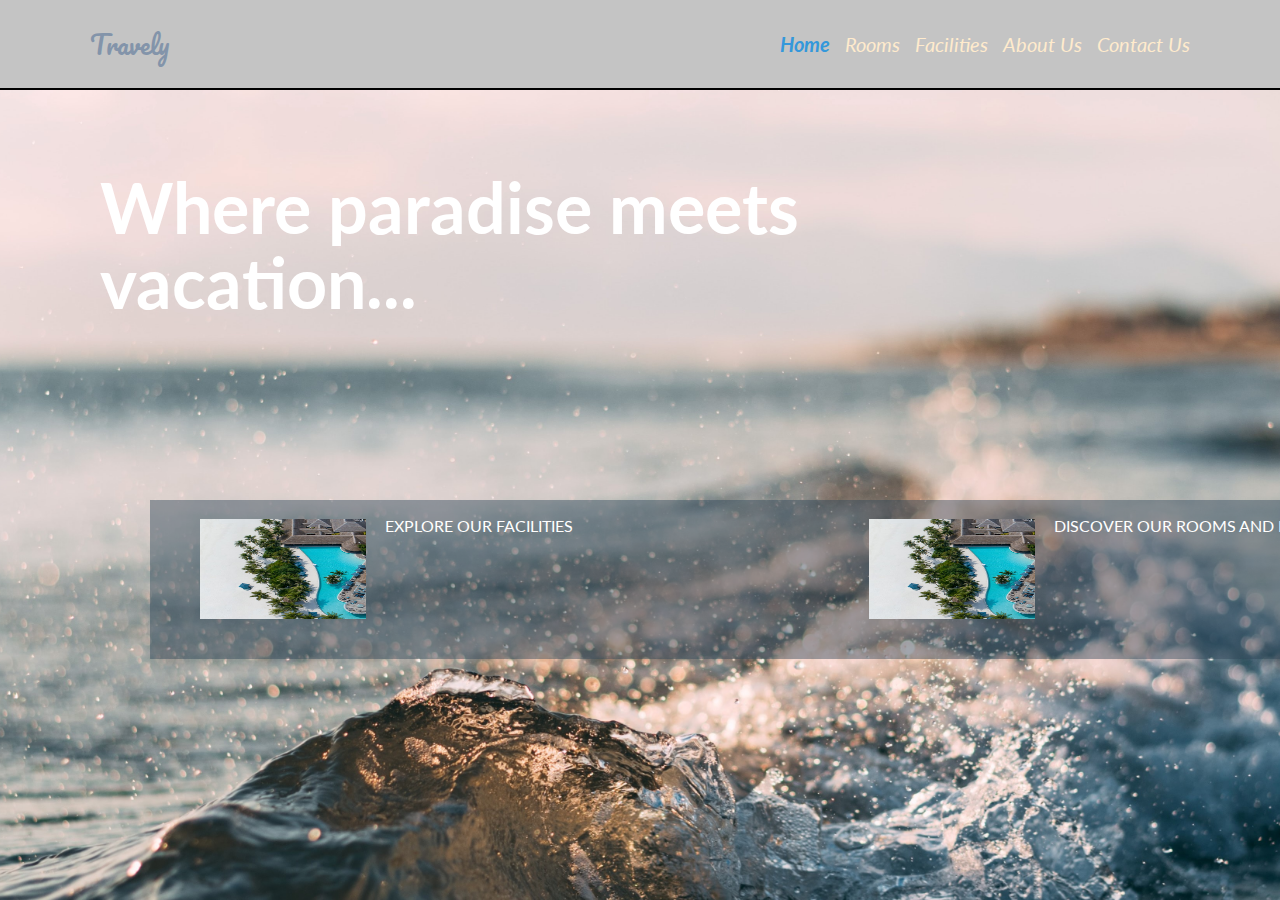
<file: index.html>
<!DOCTYPE html>
<html lang="en">
    <head>
        <meta charset="utf-8">
        <meta name="viewport" content="width=device-width,initial-scale=1,maximum-scale=1,user-scalable=no">
        <meta http-equiv="X-UA-Compatible" content="IE=edge,chrome=1">
        <meta name="HandheldFriendly" content="true">
        <title>
        Home | Hotel Elizabeth
        </title>
        <link rel="stylesheet" href="/css/index.css">
    </head>

    <body>
        <nav id="nav-bar">
        <div id="logo">Travely</div>
        <div>
            <ul id="nav-options">
                <li class="current"><a href="index.html">Home</a> </li>
                <li><a href="rooms.html">Rooms</a> </li>
                <li><a href="facilities.html">Facilities</a> </li>
                <li><a href="aboutus.html">About Us</a> </li>
                <li><a href="contactus.html">Contact Us</a> </li>
            </ul>
        </div>

    </nav>

    <article>
        <div id="showcase-text">
        <p>
        Where paradise meets <br>
        vacation...
        </p>
    </div>
    </article>


    <section id="explore-section">
        <div class="image-container">
           <div >
            <img src="images/5.jpeg" alt="A beach house" class="beach-house">
           </div>
            <p>
               <a href="#">EXPLORE OUR FACILITIES</a> 
            </p>
        </div>
        
        <div>
            <div class="image-container">

                <div>
                    <img src="images/5.jpeg" alt="A beach house" class="beach-house">
           
                </div>
               <p>
                <a href="#">DISCOVER OUR ROOMS AND RATES</a>
             </p>
            </div>
          
            
        </div>
    </section>
        
    </body>
</html>
</file>
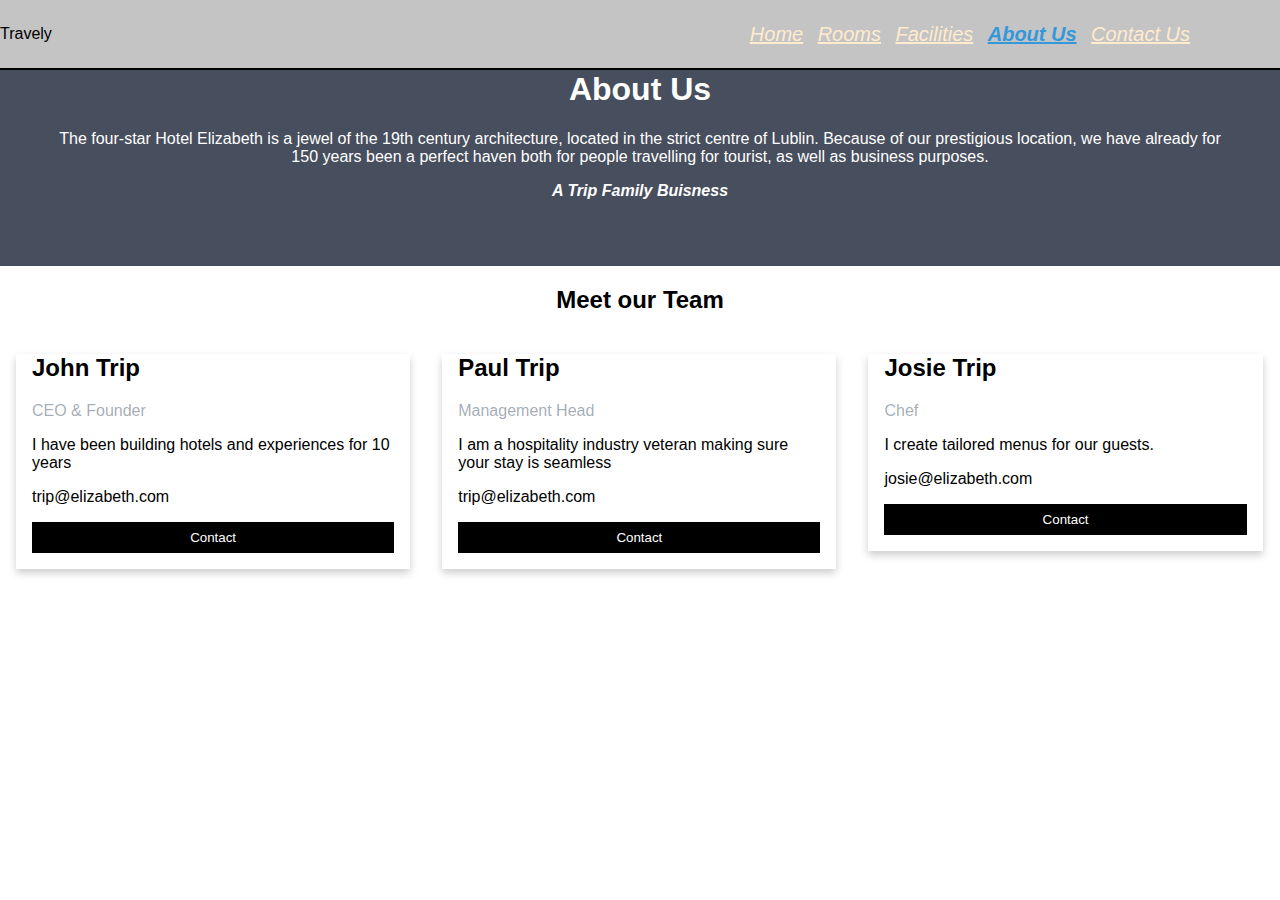
<file: aboutus.html>
<!DOCTYPE html>
<html>
<head>
<style>
body {
  font-family: 'Open Sans', sans-serif;
  margin: 0;
}

html {
  box-sizing: border-box;
}

*, *:before, *:after {
  box-sizing: inherit;
}

.column {
  float: left;
  width: 33.3%;
  margin-bottom: 16px;
  padding: 0 8px;
}

.card {
  box-shadow: 0 4px 8px 0 rgba(0, 0, 0, 0.2);
  margin: 8px;
}

.about-section {
  padding: 50px;
  text-align: center;
  background-color: #474e5d;
  color: white;
}
    #nav-bar{
    display: flex;
    justify-content: space-between;
    align-items: center;
    position: fixed;
    width:100%;
    height: 70px;
    border-bottom: 2px solid black;
    left: 0px;
    top: 0px;
    background:#C4C4C4;
}
#nav-options{
    padding-right: 80px;
    text-align: center;
}
#nav-options li{
    display:inline;
    margin-right: 10px;
    font-size: 20px;
}
#nav-options li a{
    color: blanchedalmond;
    font-weight: 400;
    font-style: oblique;
}
#nav-options li a:hover{
    color: hsl(200, 3%, 19%);
    transition: 0.4s;
    font: weight 500;
}
#nav-options .current a{
    color: #3498db;
    font-weight:700;   
}

.container {
  padding: 0 16px;
}

.container::after, .row::after {
  content: "";
  clear: both;
  display: table;
}

.title {
  color: rgba(48, 70, 89, 0.45);
}

.button {
  border: none;
  outline: 0;
  display: inline-block;
  padding: 8px;
  color: white;
  background-color: #000;
  text-align: center;
  cursor: pointer;
  width: 100%;
}

.button:hover {
  background-color: rgba(48, 70, 89, 0.45);
}

}
</style>
</head>
<body>
    <nav id="nav-bar">
      <div id="logo">Travely</div>
      <div>
        <ul id="nav-options">
          <li><a href="index.html">Home</a></li>
          <li><a href="rooms.html">Rooms</a></li>
          <li><a href="facilities.html">Facilities</a></li>
          <li class="current"><a href="aboutus.html">About Us</a></li>
          <li><a href="contactus.html">Contact Us</a></li>
        </ul>
      </div>
    </nav>
<div class="about-section">
  <h1>About Us</h1>
  <p>The four-star Hotel Elizabeth is a jewel of the 19th century architecture, located in the strict centre of Lublin. Because of our prestigious location, we have already for 150 years been a perfect haven both for people travelling for tourist, as well as business purposes.</p>
 <b><i> <p> A Trip Family Buisness </p></i></b>
</div>

<h2 style="text-align:center">Meet our Team</h2>
<div class="row">
  <div class="column">
    <div class="card">
      <div class="container">
        <h2>John Trip</h2>
        <p class="title">CEO & Founder</p>
        <p>I have been building hotels and experiences for 10 years</p>
        <p>trip@elizabeth.com</p>
        <p><button class="button">Contact</button></p>
      </div>
    </div>
  </div>

  <div class="column">
    <div class="card">
      <div class="container">
        <h2>Paul Trip</h2>
        <p class="title">Management Head</p>
        <p>I am a hospitality industry veteran making sure your stay is seamless</p>
        <p>trip@elizabeth.com</p>
        <p><button class="button">Contact</button></p>
      </div>
    </div>
  </div>

  <div class="column">
    <div class="card">
      <div class="container">
        <h2>Josie Trip</h2>
        <p class="title">Chef</p>
        <p>I create tailored menus for our guests.</p>
        <p>josie@elizabeth.com</p>
        <p><button class="button">Contact</button></p>
      </div>
    </div>
  </div>
</div>
</body>
</html>
</file>
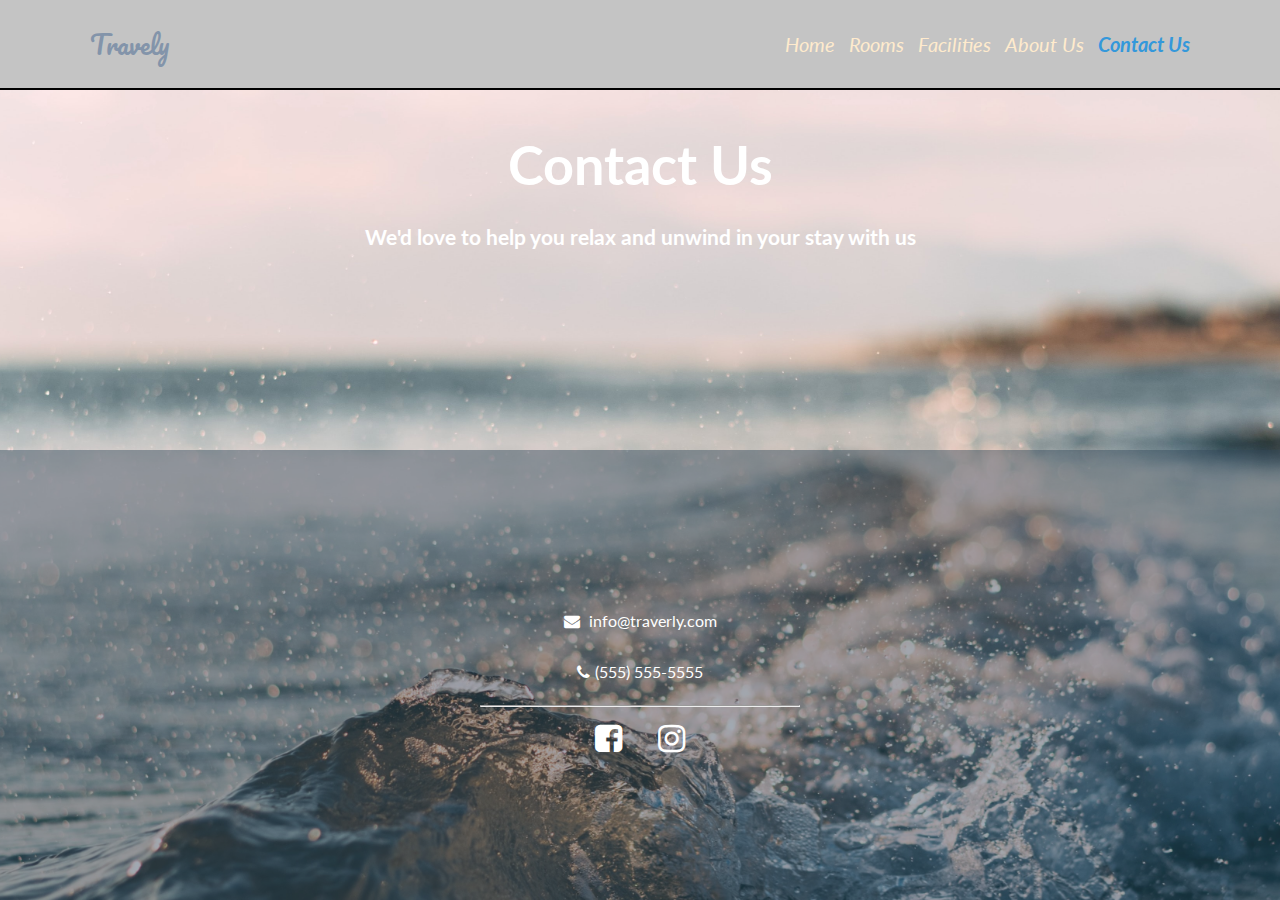
<file: contactus.html>
<!DOCTYPE html>
<html lang="en">
  <head>
    <meta charset="utf-8" />
    <meta
      name="viewport"
      content="width=device-width,initial-scale=1,maximum-scale=1,user-scalable=no"
    />
    <meta http-equiv="X-UA-Compatible" content="IE=edge,chrome=1" />
    <meta name="HandheldFriendly" content="true" />
    <title>
      Contact Us | Hotel Elizabeth
    </title>
    <link rel="stylesheet" href="/css/index.css" />
    <link rel="stylesheet" href="/css/contactus.css" />
    <link
      rel="stylesheet"
      href="https://cdnjs.cloudflare.com/ajax/libs/font-awesome/4.7.0/css/font-awesome.min.css"
    />
  </head>

  <body>
    <nav id="nav-bar">
      <div id="logo">Travely</div>
      <div>
        <ul id="nav-options">
          <li><a href="index.html">Home</a></li>
          <li><a href="rooms.html">Rooms</a></li>
          <li><a href="facilities.html">Facilities</a></li>
          <li><a href="aboutus.html">About Us</a></li>
          <li class="current"><a href="contactus.html">Contact Us</a></li>
        </ul>
      </div>
    </nav>

    <div class="container">

      <!-- <div class="d-img">
        <img src="images/1c.jpeg" />
        <img src="images/3.jpeg" />
        <img src="images/6.jpeg" />
      </div> -->
      <h1 class="h-contact">Contact Us</h1>
      <h4 class="h-sub">We'd love to help you relax and unwind in your stay with us</h4>
      <!-- <div class="d-header">
     
    </div> -->
      <div class="d-contact">
        <p>
          <i class="fa fa-envelope icon"></i>
          <a href="mailto:info@traverly.com">info@traverly.com</a>
        </p>
        <p><i class="fa fa-phone icon"></i>(555) 555-5555</p>

        <hr class="h-bar"/>
        <div class="d-social">
        <a href="#"><i class="fa fa-facebook-square social-icon"></i></a>
        <a href="#"><i class="fa fa-instagram"></i></a>
      </div>
      </div>
    </div>
  </body>
</html>
</file>
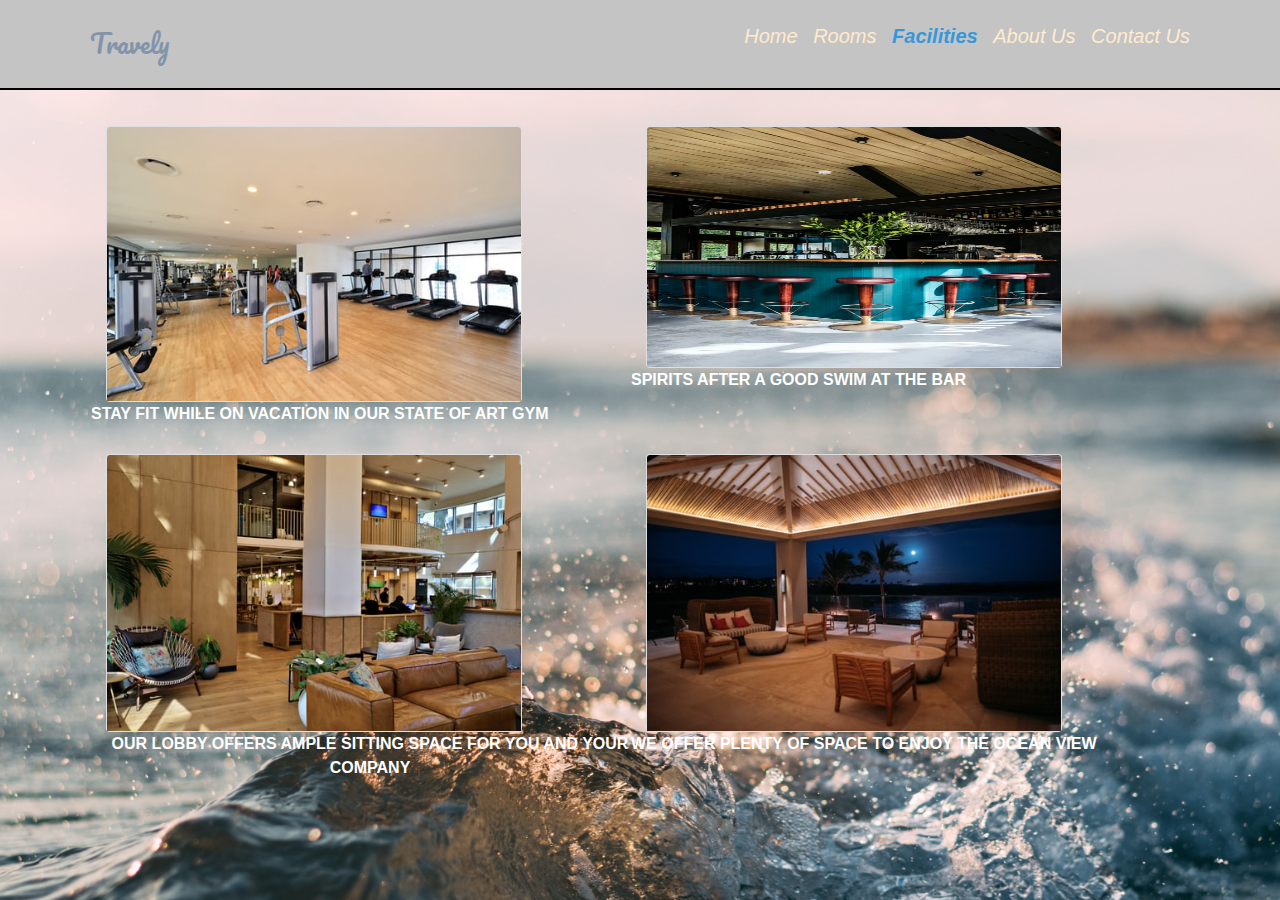
<file: facilities.html>
<!DOCTYPE html>
<html lang="en">
    

<head>
    <meta charset="utf-8">
    <meta name="viewport" content="width=device-width,initial-scale=1,maximum-scale=1,user-scalable=no">
    <meta http-equiv="X-UA-Compatible" content="IE=edge,chrome=1">
    <meta name="HandheldFriendly" content="true">
    <title>
        Facilities | Hotel Elizabeth
    </title>
    <link rel="stylesheet" href="/css/index.css">
    <link rel="stylesheet" href="/css/facilities.css">
    <link rel="stylesheet" href="/css/bootstrap.css">
</head>
    <style>
    .centered {
  position: absolute;
  top: 50%;
  left: 50%;
  transform: translate(-50%, -50%);
}
    </style>

    
<body>
    <nav id="nav-bar">
        <div id="logo">Travely</div>
        <div>
            <ul id="nav-options">
                <li><a href="index.html">Home</a> </li>
                <li><a href="rooms.html">Rooms</a> </li>
                <li class="current"><a href="facilities.html">Facilities</a> </li>
                <li><a href="aboutus.html">About Us</a> </li>
                <li><a href="contactus.html">Contact Us</a> </li>
            </ul>
        </div>

    </nav>

    <div class="container" id="facilities">
        <!-- <div class="row text-center ">
            <div class="col-md-4 ">
                fsdfm
            </div>
            <div class="col-md-4 ">
                fsdfm
            </div>
        </div> -->
        <div class="container">
            <div class="container" style="margin-top: 26px;">
                <div class="row text-center">
                    <div class="col-md-6" style="padding: 6px;">
                        <div class="row">
                            <div class="col-md-8">
                                <div class="card" style="width: 26rem;">
                                    <img src="/images/2.jpeg" class="card-img-top" alt="...">
                                </div>
                            </div>
                            <div class="center">
                             <b><p>STAY FIT WHILE ON VACATION IN OUR STATE OF ART GYM</b></p>
                            </div>
                        </div>
                    </div>
                    <div class="col-md-6" style="padding: 6px;">
                        <div class="row">
                            <div class="col-md-8">
                                <div class="card" style="width: 26rem;">
                                    <img src="/images/9.jpeg" height="240px" class="card-img-top" alt="...">
                                </div>
                            </div>
                            <div class="center">
                                <b><p>SPIRITS AFTER A GOOD SWIM AT THE BAR</p></b>
                            </div>
                        </div>
                    </div>
                    <div class="col-md-6" style="padding: 6px;">
                        <div class="row">
                            <div class="col-md-8">
                                <div class="card" style="width: 26rem;">
                                    <img src="/images/11.jpeg" class="card-img-top" alt="...">
                                </div>
                            </div>
                            <div class="center">
                                <b><p>OUR LOBBY OFFERS AMPLE SITTING SPACE FOR YOU AND YOUR COMPANY </p></b>
                            </div>
                        </div>
                    </div>
                    <div class="col-md-6" style="padding: 6px;">
                        <div class="row">
                            <div class="col-md-8">
                                <div class="card" style="width: 26rem;">
                                    <img src="/images/4.jpeg" class="card-img-top" alt="...">
                                </div>
                            </div>
                            <div class="center">
                                <b><p>WE OFFER PLENTY OF SPACE TO ENJOY THE OCEAN VIEW</p></b>
                            </div>
                        </div>
                    </div>




                </div>
            </div>
        </div>


</body>

</html>
</file>
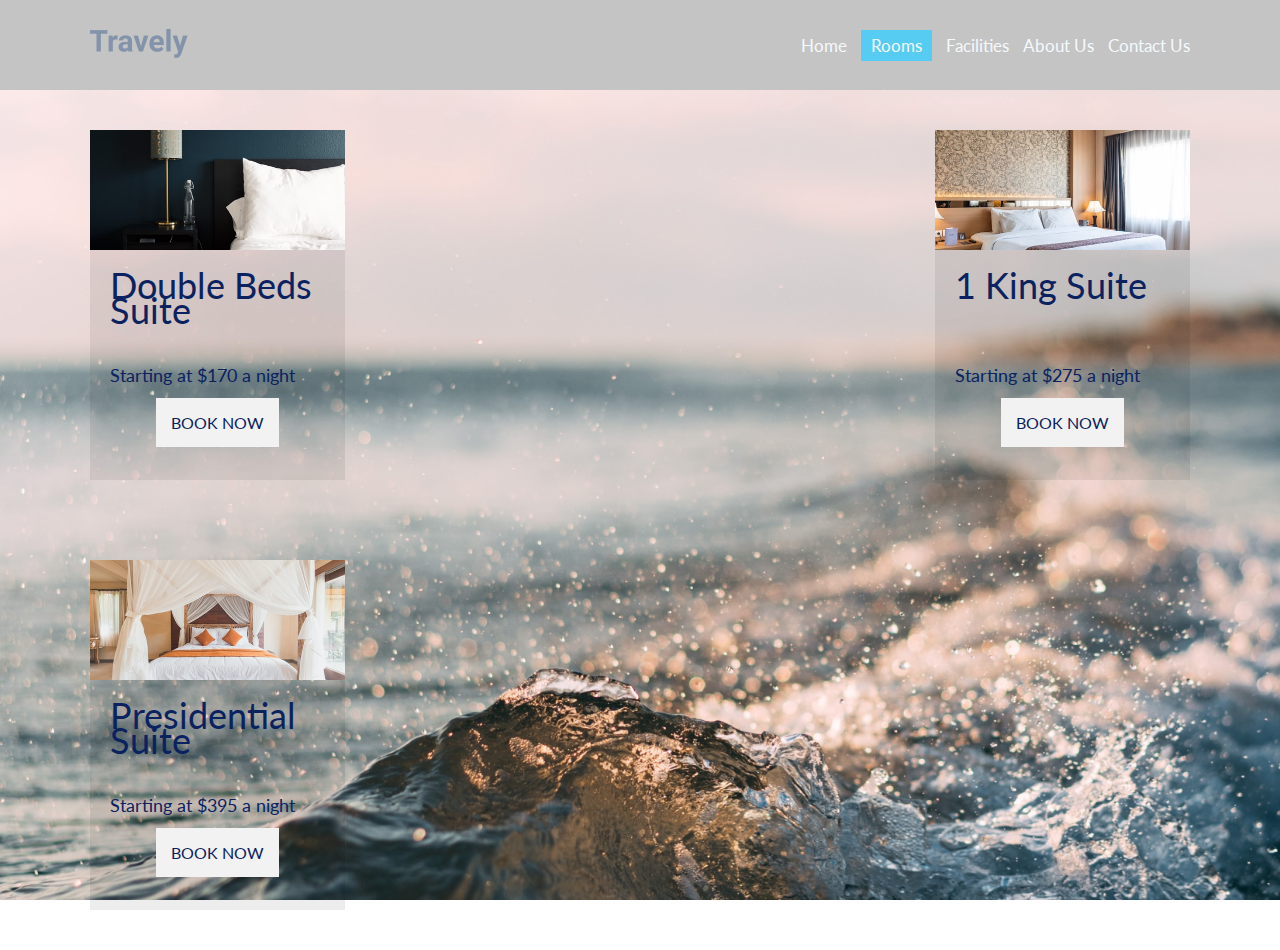
<file: rooms.html>
<!DOCTYPE html>
<html lang="en">

<head>
    <meta charset="utf-8">
    <meta name="viewport" content="width=device-width, initial-scale=1.0, maximum-scale=1,user-scalable=no">
    <meta http-equiv="X-UA-Compatible" content="IE=edge,chrome=1">
    <meta name="HandheldFriendly" content="true">
    <title>Rooms | Hotel Elizabeth</title>
    <!-- <link rel="stylesheet" href="/css/index.css"> -->
    <link rel="stylesheet" href="./css/rooms.css">
</head>

<body>
    <nav id="nav-bar">
        <div id="logo">
            <img src="./images/Travely.png" alt="logo">
        </div>

        <div>
            <ul id="nav-options">
                <li><a href="index.html">Home</a> </li>
                <li class="current"><a href="rooms.html">Rooms</a> </li>
                <li><a href="facilities.html">Facilities</a> </li>
                <li><a href="aboutus.html">About Us</a> </li>
                <li><a href="contactus.html">Contact Us</a> </li>
            </ul>
        </div>

    </nav>

    <div class="container">
        <div class="card">
            <img src="./images/7.jpeg" alt="double bed suite">
            <div class="card-title">
                <p>Double Beds Suite</p>
            </div>
            <div class="card-pricing">
                <p>Starting at $170 a night</p>
            </div>
            <div class="card-book-now">
                <a href="#">BOOK NOW</a>
            </div>
        </div>

        <div class="card">
            <img src="./images/10.jpeg" alt="double bed suite">
            <div class="card-title">
                <p>1 King Suite</p>
            </div>
            <div class="card-pricing">
                <p>Starting at $275 a night</p>
            </div>
            <div class="card-book-now">
                <a href="#">BOOK NOW</a>
            </div>
        </div>

        <div class="card">
            <img src="./images/8.jpeg" alt="double bed suite">
            <div class="card-title">
                <p>Presidential Suite</p>
            </div>
            <div class="card-pricing">
                <p>Starting at $395 a night</p>
            </div>
            <div class="card-book-now">
                <a href="#">BOOK NOW</a>
            </div>
        </div>
    </div>

</body>

</html>
</file>
<file: css/index.css>
@import url('https://fonts.googleapis.com/css2?family=Lato:ital,wght@0,400;0,700;1,400;1,700&display=swap');
@import url('https://fonts.googleapis.com/css2?family=Pacifico&display=swap');

/*Global Styling */
*{
    box-sizing: border-box;
}

a{
text-decoration: none;
color: white;
}
a:hover{
    cursor: pointer;
}
body {
  background-size: cover;
  background-image: url('/images/bg-wave.jpg');
  background-repeat: no-repeat;
  background-position: center bottom;
  background-attachment: fixed;
  font-family: 'Lato', sans-serif;
  margin: 0; 
  overflow:hidden;
  
}


/* Styling the Navigation Bar*/


/*left side*/
#logo{
    font-family: 'Pacifico', cursive;
    color:#8394AA;
    padding-left:90px;
    font-size: 25px;
}




/*right side*/
#nav-bar{
    display: flex;
    justify-content: space-between;
    align-items: center;
    position: fixed;
    width:100%;
    height: 90px;
    border-bottom: 2px solid black;
    left: 0px;
    top: 0px;
    background:#C4C4C4;
}
#nav-options{
    padding-right: 80px;
    text-align: center;
}
#nav-options li{
    display:inline;
    margin-right: 10px;
    font-size: 20px;
}
#nav-options li a{
    color: blanchedalmond;
    font-weight: 400;
    font-style: oblique;
}
#nav-options li a:hover{
    color: hsl(200, 3%, 19%);
    transition: 0.4s;
    font: weight 500;
}
#nav-options .current a{
    color: #3498db;
    font-weight:700;   
}

/*The Showcase Area*/
#showcase-text{

    padding-top: 100px;
    font-family: Lato;
    font-style: normal;
    font-weight: bold;
    font-size: 70px;
    line-height: 75px;
    color:#8394AA;
}
#showcase-text p{
    margin-left: 100px;
}



/*Explore section*/
#explore-section{

    display: flex;
    justify-content: space-between;
    position: absolute;
    width: 1195px;
    height: 159px;
    left: 150px;
    top: 500px;

    background: rgba(48, 70, 89, 0.45);
}

#explore-section p{
    margin-right: 20px;
    text-align: center;
    align-items: center;

}

.image-container{
    display: flex;
}

.beach-house{  
    margin:19px 19px 40px 50px;  
    width: 166px;
    height: 100px;
}

/* Making the pages Responsive */

p {
    color: white;
}
</file>
<file: css/contactus.css>
@import url('https://fonts.googleapis.com/css2?family=Lato:ital,wght@0,400;0,700;1,400;1,700&display=swap');
@import url('https://fonts.googleapis.com/css2?family=Pacifico&display=swap');

/*Global Styling */
*{
    box-sizing: border-box;
}

a{
text-decoration: none;
color: white;
}
a:hover{
    cursor: pointer;
}
body {
  background-size: cover;
  background-image: url('/images/bg-wave.jpg');
  background-repeat: no-repeat;
  background-position: center bottom;
  background-attachment: fixed;
  font-family: 'Lato', sans-serif;
  margin: 0; 
}
#logo{
    font-family: 'Pacifico', cursive;
    color:#8394AA;
    padding-left:90px;
    font-size: 25px;
}




/*right side*/
#nav-bar{
    display: flex;
    justify-content: space-between;
    align-items: center;
    position: fixed;
    width:100%;
    height: 90px;
    border-bottom: 2px solid black;
    left: 0px;
    top: 0px;
    background:#C4C4C4;
}
#nav-options{
    padding-right: 80px;
    text-align: center;
}
#nav-options li{
    display:inline;
    margin-right: 10px;
    font-size: 20px;
}
#nav-options li a{
    color: blanchedalmond;
    font-weight: 400;
    font-style: oblique;
}
#nav-options li a:hover{
    color: hsl(200, 3%, 19%);
    transition: 0.4s;
    font: weight 500;
}
#nav-options .current a{
    color: #3498db;
    font-weight:700;   
}


.container {
    display: flex;
    flex-direction: column;
    justify-content: center;
    align-items: center;
    margin-top: 6em;
  }
  
  .d-img img {
    filter: brightness(50%);
    
  }
  .d-img {
    display: flex;
    max-width: 100%;
  }
  
  .d-contact a {
    color: white;
  }
  
  .d-contact a:hover {
    color: gray;
  }
  
  .d-contact {
    display: flex;
    flex-direction: column;
    justify-content: center;
    align-items: center;
    color: white;
    background-color:rgba(48, 70, 89, 0.45);
    width: 100%;
    bottom: 0;
    position: absolute;
    height: 50vh;
  
  }


  .h-bar {
    width: 25%;
    margin-bottom: 1em;
  }

  .d-social {
    /* display: flex;
    justify-content: space-around;
    width: 10%; */
  }

  .d-social i {
    font-size: 2em;
  }

  .social-icon {
    margin-right: 1em;
  }

  .icon {
    margin-right: 5px;
  }

  .d-header {
    height: 50vh;
  }

  .h-contact {
    font-size: calc(32px + 1.70vw);
    margin-bottom: 0;
    color: white;
    
  }

  .h-sub {
    font-size: calc(18.72px + 0.20vw);
    text-align: center;
    color: white;
  }
</file>
<file: css/facilities.css>
@import url('https://fonts.googleapis.com/css2?family=Lato:ital,wght@0,400;0,700;1,400;1,700&display=swap');
@import url('https://fonts.googleapis.com/css2?family=Pacifico&display=swap');

/*Global Styling */

* {
    box-sizing: border-box;
}

a {
    text-decoration: none;
    color: white;
}

a:hover {
    cursor: pointer;
}

body {
    background-size: cover;
    background-image: url('/images/bg-wave.jpg');
    background-repeat: no-repeat;
    background-position: center bottom;
    background-attachment: fixed;
    font-family: 'Lato', sans-serif;
    margin: 0;
}

#logo {
    font-family: 'Pacifico', cursive;
    color: #8394AA;
    padding-left: 90px;
    font-size: 25px;
}


/*right side*/

#nav-bar {
    display: flex;
    justify-content: space-between;
    align-items: center;
    position: fixed;
    width: 100%;
    height: 90px;
    border-bottom: 2px solid black;
    left: 0px;
    top: 0px;
    background: #C4C4C4;
}

#nav-options {
    padding-right: 80px;
    text-align: center;
}

#nav-options li {
    display: inline;
    margin-right: 10px;
    font-size: 20px;
}

#nav-options li a {
    color: blanchedalmond;
    font-weight: 400;
    font-style: oblique;
}

#nav-options li a:hover {
    color: hsl(200, 3%, 19%);
    transition: 0.4s;
    font: weight 500;
}

#nav-options .current a {
    color: #3498db;
    font-weight: 700;
}

#facilities {
    margin-top: 120px;
}
</file>
<file: css/rooms.css>
@import
url('https://fonts.googleapis.com/css2?family=Lato:ital,wght@0,400;0,700;1,400;1,700&display=swap');

/*Global Styling */
* {
    margin: 0;
    padding: 0;
    box-sizing: border-box;
}

a {
    text-decoration: none;
    color: white;
}

a:hover {
    cursor: pointer;
}

body {
    background-size: cover;
    background-image: url('/images/bg-wave.jpg');
    background-repeat: no-repeat;
    background-position: cover bottom;
    background-attachment: fixed;
    font-family: 'Lato', sans-serif;
}

#logo {
    padding-left:90px;
}


/*right side*/
#nav-bar {
    display: flex;
    justify-content: space-between;
    align-items: center;
    width:100%;
    height: 90px;
    background:#C4C4C4;
}

#nav-options {
    padding-right: 80px;
    text-align: center;
}

#nav-options li {
    display:inline;
    margin-right: 10px;
    font-size: 17px;
}

#nav-options li a {
    color: #F5F9FC;
}

#nav-options li a:hover {
    color: hsl(200, 3%, 19%);
    transition: 0.4s;
}

#nav-options .current a {
    background: #56CCF2;
    padding: 5px 10px;
}


/* main */
.container {
    display: flex;
    flex-flow: row wrap;
    justify-content: space-between;
    align-items: center;
}

.card {
    width: 255px;
    height: 350px;
    background: rgba(0, 0, 0, 0.07);
    margin: 40px 90px;
}

.card > img {
    width: 100%;
    height: 120px;
    object-fit: cover;
}

.card-title {
    height: 70px;
    font-family: Lato;
    font-size: 36px;
    line-height: 25px;
    color: #0A2260;
    margin: 20px;
}

.card-pricing {
    font-family: Lato;
    font-size: 18px;
    line-height: 25px;
    color: #0A2260;
    margin: 0 20px;
}

.card-book-now {
    background: #F2F2F2;
    width: max-content;
    margin: 10px auto;
}

.card-book-now a {
    color: #0A2260;
    display: block;
    text-align: center;
    padding: 15px;
}
</file>
